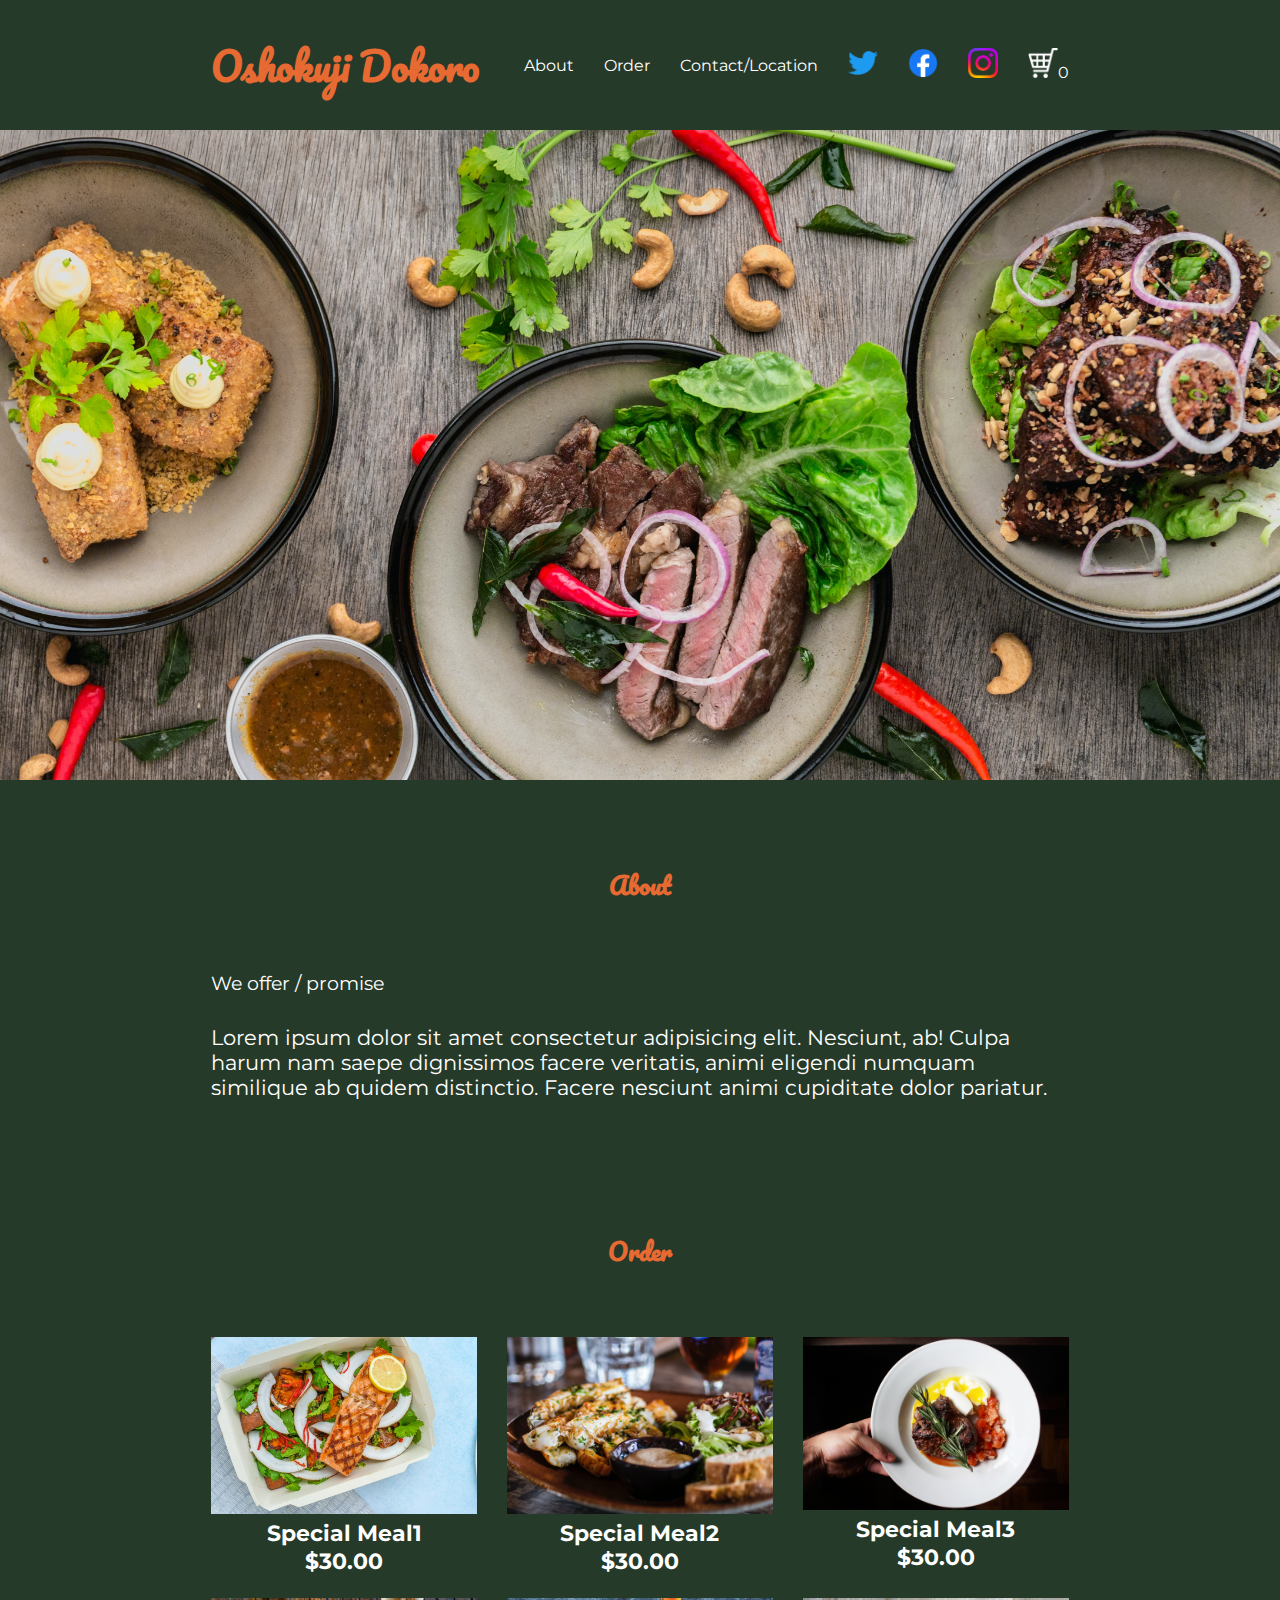
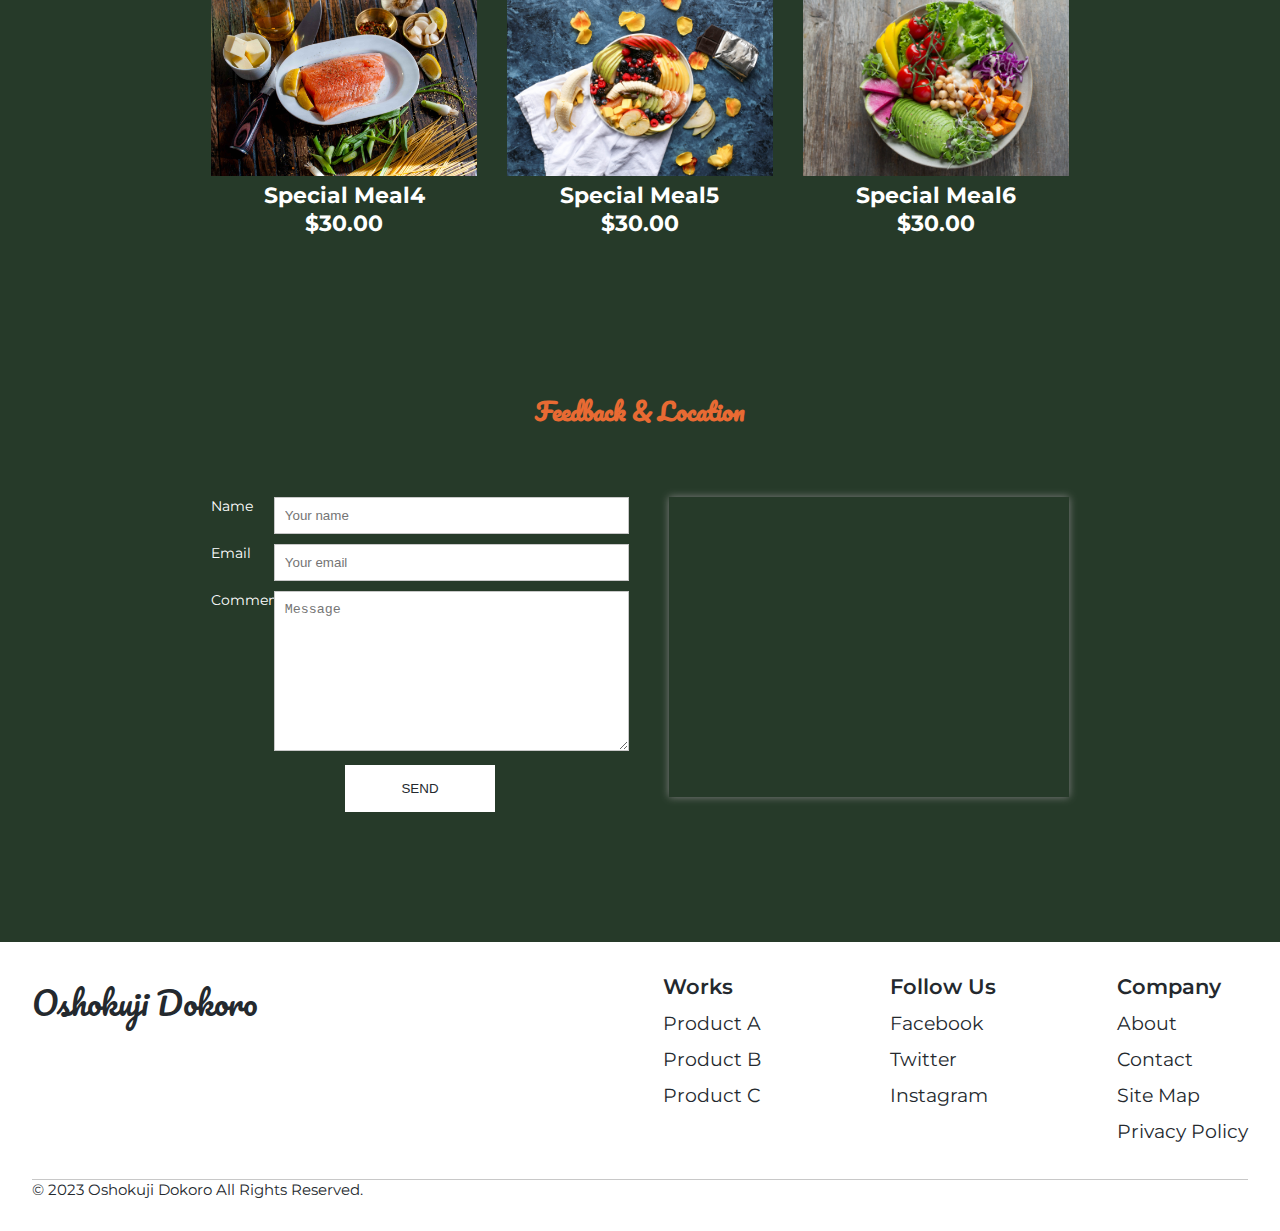
<file: index.html>
<!DOCTYPE html>
<html lang="en">

<head>
    <meta charset="UTF-8">
    <meta http-equiv="X-UA-Compatible" content="IE=edge">
    <meta name="viewport" content="width=device-width, initial-scale=1.0">
    <link rel="stylesheet" href="style.css">
    <link rel="preconnect" href="https://fonts.googleapis.com">
    <link rel="preconnect" href="https://fonts.gstatic.com" crossorigin>
    <link href="https://fonts.googleapis.com/css2?family=Nunito:wght@200&family=Raleway:wght@100&display=swap"
        rel="stylesheet">
    <link rel="preconnect" href="https://fonts.googleapis.com">
    <link rel="preconnect" href="https://fonts.gstatic.com" crossorigin>
    <link href="https://fonts.googleapis.com/css2?family=Montserrat:ital,wght@1,100&family=Pacifico&display=swap"
        rel="stylesheet">
    <link rel="stylesheet" href="https://cdn.jsdelivr.net/npm/bootstrap-icons@1.8.0/font/bootstrap-icons.css">
    <title>Oshokuji Dokoro</title>
</head>

<body>
    <header id="header">
        <h1 class="site-title">
            <a href="#">Oshokuji Dokoro</a>
        </h1>
        <nav>
            <ul>
                <li><a href="#about">About</a></li>
                <li><a href="#order">Order</a></li>
                <li><a href="#contact">Contact/Location</a></li>
                <li>
                    <a href="https://www.Twitter.com" target="_blank" rel="noopener noreferrer"><img
                            src="./img/2021 Twitter logo - blue.png" alt="Twitter" class="icon"></a>
                </li>
                <li>
                    <a href="https://www.facebook.com" target="_blank" rel="noopener noreferrer"><img
                            src="./img/f_logo_RGB-Blue_58.png" alt="facebook" class="icon"></a>
                </li>
                <li>
                    <a href="https://www.instagram.com" target="_blank" rel="noopener noreferrer"><img
                            src="./img/Instagram_Glyph_Gradient copy.png" alt="instagram" class="icon"></a>
                </li>
                <li class="cart">
                    <a href="confirm.html" target="_blank" rel="noopener noreferrer"><img
                            src="./img/_i_icon_00120_icon_001202_256.png" alt="shoppingcart"
                            class="icon"><span>0</span></a>
                </li>
            </ul>
        </nav>
    </header>
    <main>
        <div id="main">
            <img src="./img/lily-banse--YHSwy6uqvk-unsplash.jpg" alt="main picture">
        </div>
        <section id="about" class="wrapper">
            <h2 class="sec-title">About</h2>
            <ul id="about-title">
                <li>We offer / promise</li>
            </ul>
            <p>Lorem ipsum dolor sit amet consectetur adipisicing elit. Nesciunt, ab! Culpa harum nam saepe
                dignissimos facere veritatis, animi eligendi numquam similique ab quidem distinctio. Facere nesciunt
                animi cupiditate dolor pariatur.</p>
        </section>
        <section id="order" class="wrapper">
            <h2 class="sec-title">Order</h2>
            <ul>
                <li class="image">
                    <img class="menu" src="./img/toa-heftiba-inDRPMBfX8M-unsplash.jpg" alt="menu1">
                    <h3>Special Meal1</h3>
                    <h3>$30.00</h3>
                    <a class="add-cart cart1" href="#">Add Cart</a>
                </li>
                <li class="image">
                    <img class="menu" src="./img/davide-cantelli-jpkfc5_d-DI-unsplash.jpg" alt="menu2">
                    <h3>Special Meal2</h3>
                    <h3>$30.00</h3>
                    <a class="add-cart cart2" href="#">Add Cart</a>
                </li>
                <li class="image">
                    <img class="menu" src="./img/eduardo-roda-lopes-mNefYU7uRbk-unsplash.jpg" alt="menu3">
                    <h3>Special Meal3</h3>
                    <h3>$30.00</h3>
                    <a class="add-cart cart3" href="#">Add Cart</a>
                </li>
                <li class="image">
                    <img class="menu" src="./img/david-b-townsend-fV3zTanbO80-unsplash.jpg" alt="menu4">
                    <h3>Special Meal4</h3>
                    <h3>$30.00</h3>
                    <a class="add-cart cart4" href="#">Add Cart</a>
                </li>
                <li class="image">
                    <img class="menu" src="./img/brenda-godinez-_Zn_7FzoL1w-unsplash.jpg" alt="menu5">
                    <h3>Special Meal5</h3>
                    <h3>$30.00</h3>
                    <a class="add-cart cart5" href="#">Add Cart</a>
                </li>
                <li class="image">
                    <img class="menu" src="./img/anna-pelzer-IGfIGP5ONV0-unsplash.jpg" alt="menu6">
                    <h3>Special Meal6</h3>
                    <h3>$30.00</h3>
                    <a class="add-cart cart6" href="#">Add Cart</a>
                </li>
            </ul>
        </section>
        <section id="contact" class="wrapper">
            <h2 class="sec-title">Feedback & Location</h2>
            <form action="#" method="post">
                <div class="map">
                    <div>
                        <dl>
                            <dt><label for="name">Name</label></dt>
                            <dd><input type="text" id="name" placeholder="Your name"></dd>
                            <dt><label for="email">Email</label></dt>
                            <dd><input type="email" id="email" placeholder="Your email"></dd>
                            <dt><label for="contents">Comment</label></dt>
                            <dd><textarea id="content" cols="30" rows="10" placeholder="Message"></textarea></dd>

                        </dl>
                        <div class="button"><input type="submit" value="SEND"></div>
                    </div>
                    <div>
                        <iframe
                            src="https://www.google.com/maps/embed?pb=!1m18!1m12!1m3!1d2602.542054679955!2d-123.11536694871745!3d49.285074079230164!2m3!1f0!2f0!3f0!3m2!1i1024!2i768!4f13.1!3m3!1m2!1s0x548671665ca05e5b%3A0xa6aa4200b98ef9f9!2sCornerstone%20International%20Community%20College%20of%20Canada!5e0!3m2!1sja!2sca!4v1679163227358!5m2!1sja!2sca"
                            width="400" height="300" style="border:0;" allowfullscreen="" loading="lazy"
                            referrerpolicy="no-referrer-when-downgrade"></iframe>
                    </div>
                </div>
            </form>
        </section>
    </main>
    <footer class="footer">
        <div class="md-flex md-justify-between">
            <a href="#" class="footer__logo">
                Oshokuji Dokoro
            </a>
            <div class="grid">
                <div>
                    <p class="footer__navi-heading">Works</p>
                    <ul class="footer__navi">
                        <li><a href="#">Product A</a></li>
                        <li><a href="#">Product B</a></li>
                        <li><a href="#">Product C</a></li>
                    </ul>
                </div>
                <div>
                    <p class="footer__navi-heading">Follow Us</p>
                    <ul class="footer__navi">
                        <li><a href="https://www.facebook.com" target="_blank" rel="noopener noreferrer">Facebook</a>
                        </li>
                        <li><a href="https://www.Twitter.com" target="_blank" rel="noopener noreferrer">Twitter</a></li>
                        <li><a href="https://www.instagram.com" target="_blank" rel="noopener noreferrer">Instagram</a>
                        </li>
                    </ul>
                </div>
                <div>
                    <p class="footer__navi-heading">Company</p>
                    <ul class="footer__navi">
                        <li><a href="#about">About</a></li>
                        <li><a href="#contact">Contact</a></li>
                        <li><a href="#">Site Map</a></li>
                        <li><a href="#">Privacy Policy</a></li>
                    </ul>
                </div>
            </div>
        </div>
        <hr />
        <p class="copyright">© 2023 <a href="#">Oshokuji Dokoro</a> All Rights Reserved.
        </p>
    </footer>
    <script src="app.js"></script>
</body>

</html>
</file>
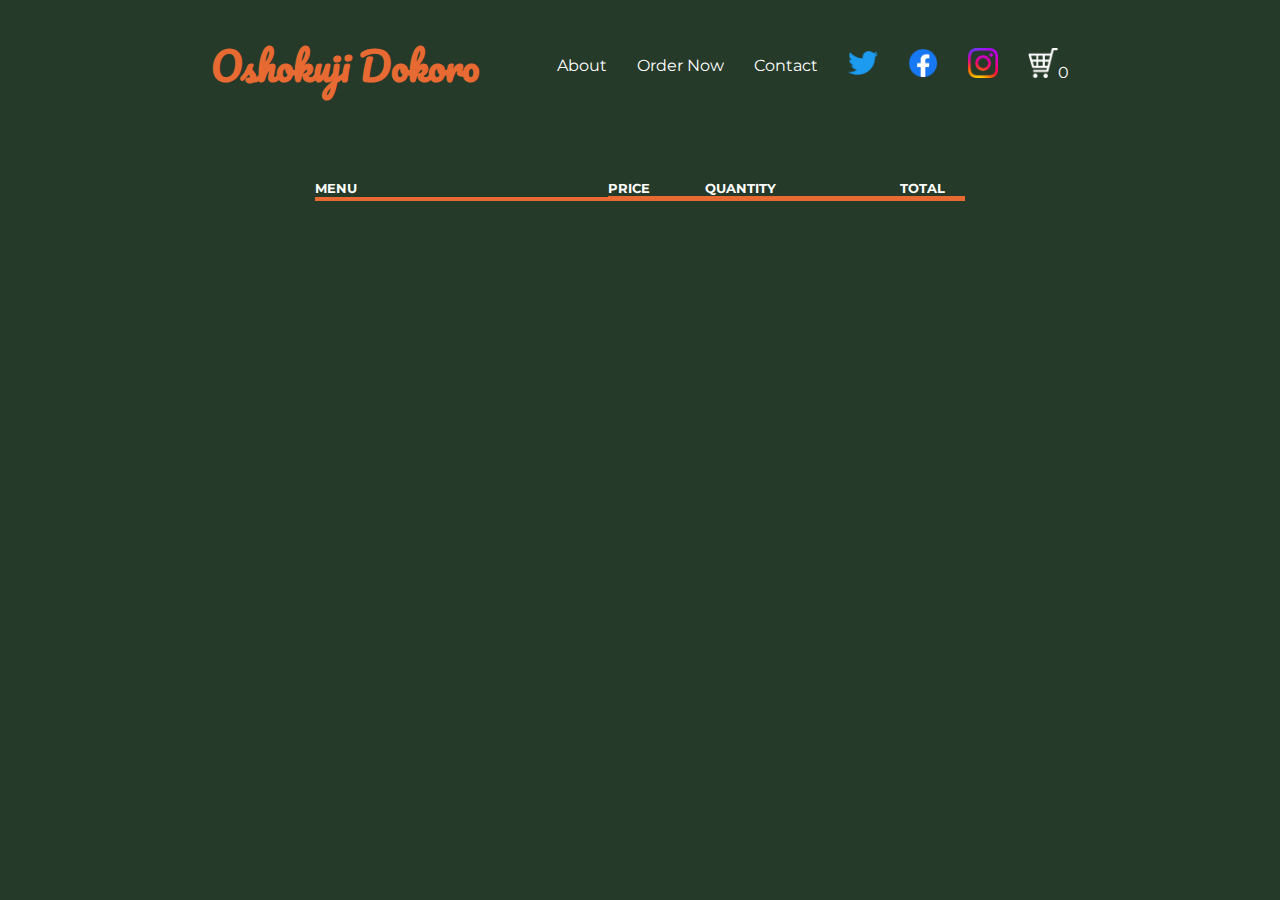
<file: confirm.html>
<!DOCTYPE html>
<html lang="en">

<head>
    <meta charset="UTF-8">
    <meta http-equiv="X-UA-Compatible" content="IE=edge">
    <meta name="viewport" content="width=device-width, initial-scale=1.0">
    <link rel="stylesheet" href="style.css">
    <link rel="preconnect" href="https://fonts.googleapis.com">
    <link rel="preconnect" href="https://fonts.gstatic.com" crossorigin>
    <link href="https://fonts.googleapis.com/css2?family=Nunito:wght@200&family=Raleway:wght@100&display=swap"
        rel="stylesheet">
    <link rel="preconnect" href="https://fonts.googleapis.com">
    <link rel="preconnect" href="https://fonts.gstatic.com" crossorigin>
    <link href="https://fonts.googleapis.com/css2?family=Montserrat:ital,wght@1,100&family=Pacifico&display=swap"
        rel="stylesheet">
    <link rel="stylesheet" href="https://cdn.jsdelivr.net/npm/bootstrap-icons@1.8.0/font/bootstrap-icons.css">
    <title>Oshokuji Dokoro</title>
</head>

<body>
    <header id="header">
        <h1 class="site-title">
            <a href="index.html">Oshokuji Dokoro</a>
        </h1>
        <nav>
            <ul>
                <li><a href="#about">About</a></li>
                <li><a href="#order">Order Now</a></li>
                <li><a href="#contact">Contact</a></li>
                <li>
                    <a href="https://www.Twitter.com" target="_blank" rel="noopener noreferrer"><img
                            src="./img/2021 Twitter logo - blue.png" alt="Twitter" class="icon"></a>
                </li>
                <li>
                    <a href="https://www.facebook.com" target="_blank" rel="noopener noreferrer"><img
                            src="./img/f_logo_RGB-Blue_58.png" alt="facebook" class="icon"></a>
                </li>
                <li>
                    <a href="https://www.instagram.com" target="_blank" rel="noopener noreferrer"><img
                            src="./img/Instagram_Glyph_Gradient copy.png" alt="instagram" class="icon"></a>
                </li>
                <li class="cart">
                    <a href="confirm.html" target="_blank" rel="noopener noreferrer"><img
                            src="./img/_i_icon_00120_icon_001202_256.png" alt="shoppingcart"
                            class="icon"><span>0</span></a>
                </li>
            </ul>
        </nav>
    </header>

    <div class="orders-container">
        <div class="order-header">
            <h5 class="order-title">MENU</h5>
            <h5 class="price">PRICE</h5>
            <h5 class="quantity">QUANTITY</h5>
            <h5 class="total">TOTAL</h5>
        </div>
        <div class="orders">

        </div>
    </div>

    <script src="app.js"></script>
</body>

</html>
</file>
<file: style.css>
* {
  padding: 0;
  margin: 0;
  box-sizing: border-box;
}

html {
  font-size: 100%;
}

body {
  color: #fff;
  font-family: "Montserrat", sans-serif;
  background-color: #263A29;
}

a {
  text-decoration: none;
}

p {
  font-size: 1.3rem;
}

img {
  max-width: 100%;
}

li {
  list-style: none;
  font-size: 1.2rem;
}

.wrapper {
  max-width: 960px;
  margin: 0 auto 130px auto;
  font-size: 0.9rem;
  padding: 0 4%;
}

.sec-title {
  font-size: 1.5rem;
  text-align: center;
  margin-bottom: 65px;
  font-family: "Pacifico", cursive;
  color: #E86A33;
}

.site-title {
  line-height: 1px;
  font-weight: 600;
  font-size: 2.4rem;
  font-family: "Pacifico", cursive;
}
.site-title a {
  color: #E86A33;
}
@media screen and (max-width: 800px) {
  .site-title {
    margin-top: 20px;
  }
}

#header {
  max-width: 960px;
  display: flex;
  align-items: center;
  justify-content: space-between;
  margin: 0 auto;
  padding: 0 4%;
  height: 130px;
}
@media screen and (max-width: 800px) {
  #header {
    flex-direction: column;
    height: auto;
    line-height: 40px;
    margin-top: 20px;
  }
}
#header ul {
  display: flex;
  padding: 10px 0;
  align-items: center;
}
#header ul li {
  font-size: 1rem;
  margin-left: 30px;
}
@media screen and (max-width: 800px) {
  #header ul li {
    font-size: 0.8rem;
    margin-left: 20px;
  }
}
#header ul li img.icon {
  width: 30px;
}
@media screen and (max-width: 800px) {
  #header ul li img.icon {
    width: 20px;
    margin-top: 15px;
  }
}
#header ul li a {
  color: #fff;
  transition: all 0.3s;
}
#header ul li a:hover {
  opacity: 0.5;
}

#main {
  margin-bottom: 80px;
}
#main img {
  width: 100%;
  max-width: 1920px;
  height: 650px;
  -o-object-fit: cover;
     object-fit: cover;
  -o-object-position: 50% 45%;
     object-position: 50% 45%;
}

#about #about-title {
  margin-bottom: 30px;
}
#about p {
  margin-bottom: 50px;
}
#about #about-company {
  display: flex;
  justify-content: space-around;
  margin-bottom: 50px;
}
@media screen and (max-width: 800px) {
  #about #about-company {
    flex-direction: column;
    align-items: center;
    flex-wrap: wrap;
  }
}
#about .abouticon {
  width: 120px;
}
@media screen and (max-width: 800px) {
  #about .abouticon {
    margin-bottom: 5rem;
  }
}

#order h3 {
  padding: 20px 0px;
}
#order ul {
  display: flex;
  flex-wrap: wrap;
  justify-content: space-between;
  margin-bottom: 50px;
}
#order ul .image {
  position: relative;
  overflow: hidden;
}
#order ul .image .add-cart {
  position: absolute;
  width: 100%;
  background-color: darkgray;
  transition: all 0.3s ease-in-out;
  opacity: 0;
  cursor: pointer;
  text-align: center;
}
#order ul .image:hover .cart1,
#order ul .image:hover .cart2,
#order ul .image:hover .cart3,
#order ul .image:hover .cart4,
#order ul .image:hover .cart5,
#order ul .image:hover .cart6 {
  bottom: 50px;
  opacity: 0.9;
  padding: 10px;
  text-decoration: none;
}
@media screen and (max-width: 800px) {
  #order ul {
    flex-direction: column;
  }
}
#order ul li {
  width: 31%;
  margin-bottom: 23px;
}
#order ul li h3 {
  text-align: center;
  padding: 0;
}
#order ul li a {
  color: #E86A33;
  background-color: #fff;
}
@media screen and (max-width: 800px) {
  #order ul li {
    width: 100%;
  }
}

#contact .map {
  display: flex;
}
@media screen and (max-width: 800px) {
  #contact .map {
    flex-direction: column;
  }
}
#contact .map iframe {
  margin-left: 40px;
  box-shadow: 0 0 8px grey;
}
@media screen and (max-width: 800px) {
  #contact .map iframe {
    margin-top: 20px;
    margin-left: 0;
    width: 100%;
  }
}
#contact dl {
  display: flex;
  flex-wrap: wrap;
}
@media screen and (max-width: 800px) {
  #contact dl {
    flex-direction: column;
  }
}
#contact dl dt {
  width: 15%;
  margin-bottom: 10px;
}
@media screen and (max-width: 800px) {
  #contact dl dt {
    width: 100%;
    margin-bottom: 5px;
  }
}
#contact dl dd {
  width: 85%;
  margin-bottom: 10px;
}
@media screen and (max-width: 800px) {
  #contact dl dd {
    width: 100%;
  }
}
#contact dl dd input,
#contact dl dd textarea {
  width: 100%;
  border: 1px solid #c8c8c8;
  padding: 10px;
}
#contact dl dd textarea {
  height: 10rem;
}

.button {
  text-align: center;
}
.button input {
  border: 1px solid #fff;
  background-color: #fff;
  width: 150px;
  padding: 15px 0;
  color: #24292e;
  transition: all 0.3s;
}
.button input:hover {
  background-color: #24292e;
  color: #fff;
}

.footer {
  padding: 2rem;
  font-size: 11px;
  color: #24292e;
  background: #fff;
}
.footer a {
  color: #24292e;
}
.footer .footer__logo {
  display: inline-block;
  margin-bottom: 2rem;
  font-size: 2rem;
  font-family: "Pacifico", cursive;
}
.footer hr {
  height: 1px;
  border: 0;
  border-top: 1px solid #c8c8c8;
}
.footer .grid {
  display: grid;
  grid-template-columns: repeat(2, minmax(0, 1fr));
  gap: 6rem;
  margin-bottom: 1.5rem;
}
.footer .grid a {
  color: #fff;
  transition: all 0.3s;
  color: #24292e;
}
.footer .grid a:hover {
  opacity: 0.5;
}
.footer .grid ul {
  padding: 0;
  list-style: none;
}
@media screen and (min-width: 800px) {
  .footer .grid {
    grid-template-columns: repeat(3, minmax(0, 1fr));
  }
}
.footer .grid .footer__navi-heading {
  font-weight: 600;
}
.footer .grid .footer__navi li {
  margin: 0.75rem 0;
}
@media screen and (min-width: 800px) {
  .footer .md-flex {
    display: flex;
  }
  .footer .md-justify-between {
    justify-content: space-between;
  }
}
.footer .copyright {
  font-size: 15px;
}

/* --CART PAGE CSS-- */
.orders-container {
  display: flex;
  justify-content: center;
  flex-wrap: wrap;
  padding-bottom: 100px;
  max-width: 650px;
  justify-content: space-around;
  margin: 0 auto;
  margin-top: 50px;
}

.bi {
  font-size: 25px;
  color: #fff;
  margin-left: 10px;
  margin-right: 10px;
  cursor: pointer;
}

.order-header {
  width: 100%;
  max-width: 650px;
  display: flex;
  justify-content: flex-start;
  border-bottom: 4px solid #E86A33;
  margin: 0 auto;
}

.order-title {
  width: 45%;
}

.price {
  width: 15%;
  border-bottom: 1px solid #E86A33;
  display: flex;
  align-items: center;
}

.quantity {
  width: 30%;
  border-bottom: 1px solid #E86A33;
  display: flex;
  align-items: center;
}

.total {
  width: 10%;
  border-bottom: 1px solid #E86A33;
  display: flex;
  align-items: center;
}

.order {
  width: 45%;
  display: flex;
  justify-content: space-around;
  align-items: center;
  padding: 10px 0;
  border-bottom: 1px solid #E86A33;
}

.orders {
  width: 100%;
  display: flex;
  flex-wrap: wrap;
}

.orders img {
  width: 75px;
}

.basketTotalContainer {
  display: flex;
  justify-content: flex-end;
  width: 100%;
  padding: 10px 0;
}

.basketTotalTitle {
  width: 30%;
}

.basketTotal {
  width: 10%;
}/*# sourceMappingURL=style.css.map */
</file>
